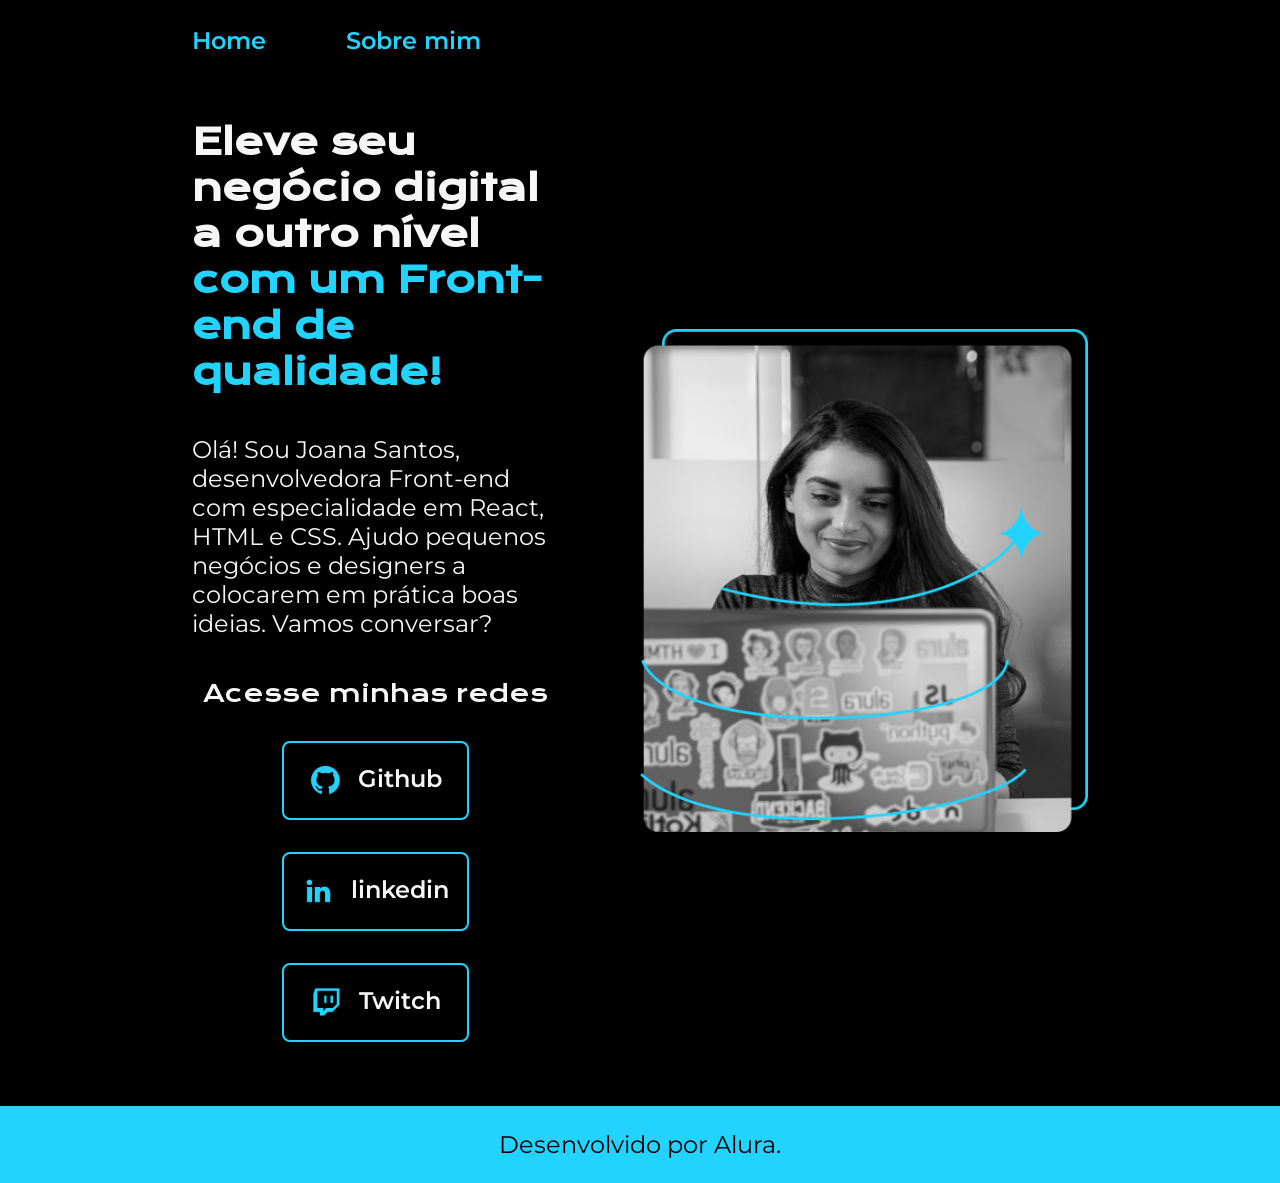
<file: index.html>
<!DOCTYPE html>
<html lang="pt-br">

<head>
    <meta charset="UTF-8">
    <meta http-equiv="X-UA-Compatible" content="IE=edge">
    <meta name="viewport" content="width=device-width, initial-scale=1.0">
    <title>Portifolio</title>
    <link rel="stylesheet" href="./styles/style.css">
</head>

<body>
    <header class="cabecalho">
        <nav class="cabecalho__menu">
            <a class="cabecalho__menu__link" href="index.html">Home</a>
            <a class="cabecalho__menu__link" href="about.html">Sobre mim</a>
        </nav>
    </header>
    <main class="apresentacao">
        <section class="apresentacao__conteudo">
            <h1 class="apresentacao__conteudo__titulo">Eleve seu negócio digital a outro nível <strong 
            class="titulo-destaque">com um Front-end de qualidade!
            </strong></h1>
            <p class="apresentacao__conteudo__texto">Olá! Sou Joana Santos, desenvolvedora
            Front-end com especialidade em React, HTML e
            CSS. Ajudo pequenos negócios e designers a
            colocarem em prática boas ideias. Vamos
            conversar?</p>
            <div class="apresentacao__links">
                <h2 class="apresentacao__links__subtitulo">Acesse minhas redes</h2>
                <a class="apresentacao__links__navegacao" href="#">
                    <img src="./assets/github.png">
                    Github
                </a>
                <a class="apresentacao__links__navegacao" href="#">
                    <img src="./assets/linkedin.png">
                    linkedin
                </a>
                <a class="apresentacao__links__navegacao" href="#">
                    <img src="./assets/twitch.png">
                    Twitch
                </a>
            </div>
        </section>
        <img class="apresentacao__imagem" src="./assets/Imagem.png" alt="Foto da Joana Santos programando">
    </main>
    <footer class="rodape">
        <p>Desenvolvido por Alura.</p>
    </footer>
</body>

</html>
</file>
<file: styles/style.css>
@import url('https://fonts.googleapis.com/css2?family=Krona+One&family=Montserrat:wght@400;600&display=swap');

:root {
    --cor-primaria: #000000;
    --cor-secundaria: #F6F6F6;
    --cor-terciaria: #22D4FD;
    --cor-hover: #272727;

    --fonte-primaria: 'Krona One', sans-serif;
    --fonte-secundaria: 'Montserrat', sans-serif;
}
*{
    margin: 0;
    padding: 0;
}

body{
    box-sizing: border-box;
    background-color: var(--cor-primaria);
    color: var(--cor-secundaria);
}
.cabecalho{
    padding: 2% 0% 0% 15%;
}
.cabecalho__menu{
    display: flex;
    gap: 80px;
}
.cabecalho__menu__link{
    font-family: var(--fonte-secundaria);
    font-size: 1.5rem;
    font-weight: 600;
    color: var(--cor-terciaria);
    text-decoration: none;
}
.apresentacao{
    padding: 5% 15%;
    display: flex;
    align-items: center;
    justify-content: space-between;
    gap: 82px;
}
.apresentacao__conteudo{
    width: auto;
    display: flex;
    flex-direction: column;
    gap: 40px;
}

.apresentacao__conteudo__titulo{
    font-size: 2.25rem;
    font-family: var(--fonte-primaria);
}
.titulo-destaque{
    color: var(--cor-terciaria);
}
.apresentacao__conteudo__texto{
    font-size: 1.5rem;
    font-family: var(--fonte-secundaria);
}

.apresentacao__links{
    display: flex;
    flex-direction: column;
    justify-content: space-between;
    align-items: center;
    gap: 32px;
}
.apresentacao__links__subtitulo{
    font-family: var(--fonte-primaria);
    font-weight: 400;
    font-size: 1.5rem;
}
.apresentacao__links__navegacao{
    display: flex;
    justify-content: center;
    gap: 16px;
    border: 2px solid var(--cor-terciaria);
    width: 50%;
    text-align: center;
    border-radius: 8px;
    font-size: 1.5rem;
    font-weight: 600;
    padding: 21.5px 0;
    text-decoration: none;
    color: var(--cor-secundaria);
    font-family: var(--fonte-secundaria);
}
.apresentacao__links__link:hover{
    background-color: var(--cor-hover);
}

.apresentacao__imagem{
    width: 50%;
}

.rodape{
    color: var(--cor-primaria);
    background-color: var(--cor-terciaria);
    padding: 24px;
    text-align: center;
    font-family: var(--fonte-secundaria);
    font-size: 1.5rem;
    font-weight: 400;
}

@media (max-width: 1200px){
    .cabecalho{
        padding: 10%;
    }

    .cabecalho__menu{
        justify-content: center;
    }

    .apresentacao{
        flex-direction: column-reverse;
        padding: 5%;
    }

    .apresentacao__conteudo{
        width: auto;
    }

}
</file>
